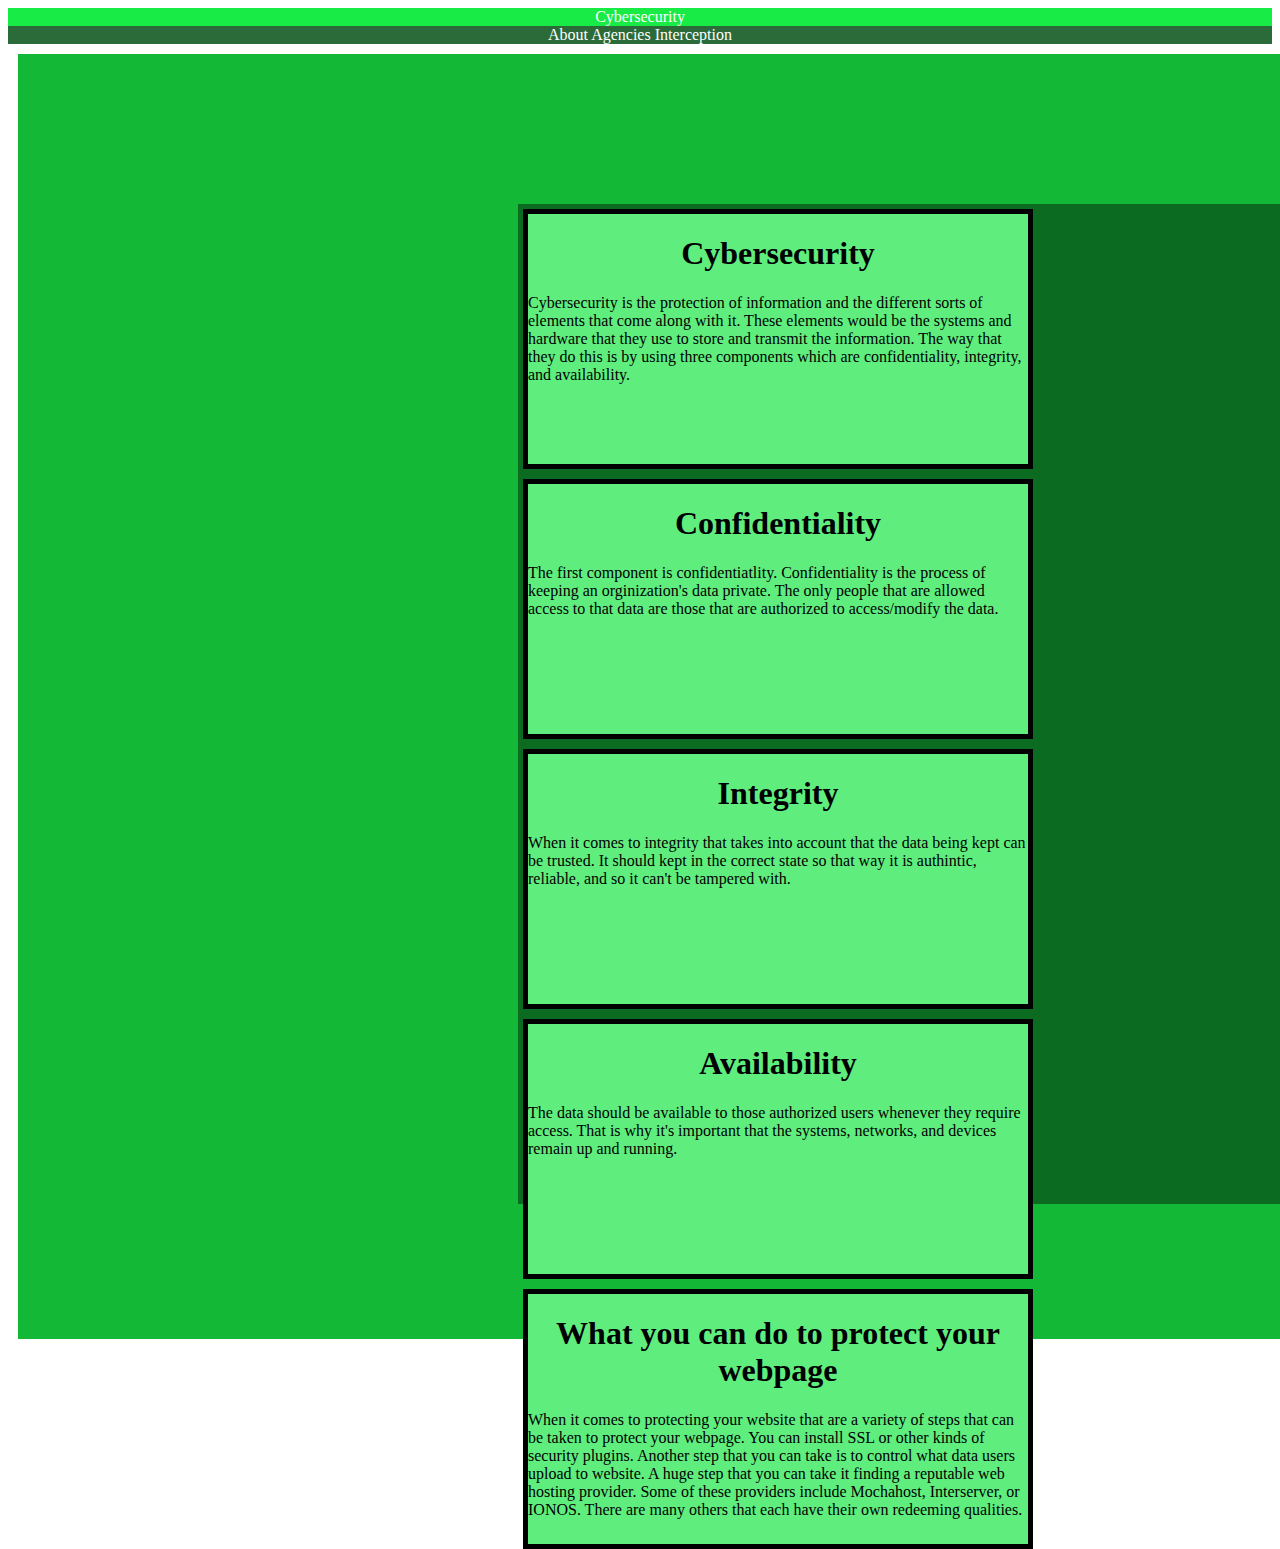
<file: index.html>
<!DOCTYPE html>
<html lang="en">
<head>
    <meta charset="UTF-8">
    <meta http-equiv="X-UA-Compatible" content="IE=edge">
    <meta name="viewport" content="width=device-width, initial-scale=1.0">
    <title>About</title>
    <link rel="stylesheet" type="text/css" href="style.css">
</head>
<body>
    <header>Cybersecurity</header>
    <nav>
        <a href="index.html">About</a>
        <a href="antivirus.html">Agencies</a>
        <a href="interception.html">Interception</a>
    </nav>
    <div class="wrapper">
        <article>
            <div class="overview">
                <h1>Cybersecurity</h1>
                <p1>Cybersecurity is the protection of information and the different sorts of elements that come along with it. These elements would be the systems and hardware that they use to store and transmit the information. The way that they do this is by using three components which are confidentiality, integrity, and availability.</p1>
            </div>
            <div class="overview">
                <h1>Confidentiality</h1>
                <p1>The first component is confidentiatlity. Confidentiality is the process of keeping an orginization's data private. The only people that are allowed access to that data are those that are authorized to access/modify the data.</p1>
            </div>
            <div class="overview">
                <h1>Integrity</h1>
                <p1>When it comes to integrity that takes into account that the data being kept can be trusted. It should kept in the correct state so that way it is authintic, reliable, and so it can't be tampered with.</p1>
            </div>
            <div class="overview">
                <h1>Availability</h1>
                <p1>The data should be available to those authorized users whenever they require access. That is why it's important that the systems, networks, and devices remain up and running.</p1>
            </div>
            <div class="overview">
                <h1>What you can do to protect your webpage</h1>
                <p1> When it comes to protecting your website that are a variety of steps that can be taken to protect your webpage. You can install SSL or other kinds of security plugins. Another step that you can take is to control what data users upload to website. A huge step that you can take it finding a reputable web hosting provider. Some of these providers include Mochahost, Interserver, or IONOS. There are many others that each have their own redeeming qualities.</p1>
            </div>
        </article>
    </div>
</body>
</html>
</file>
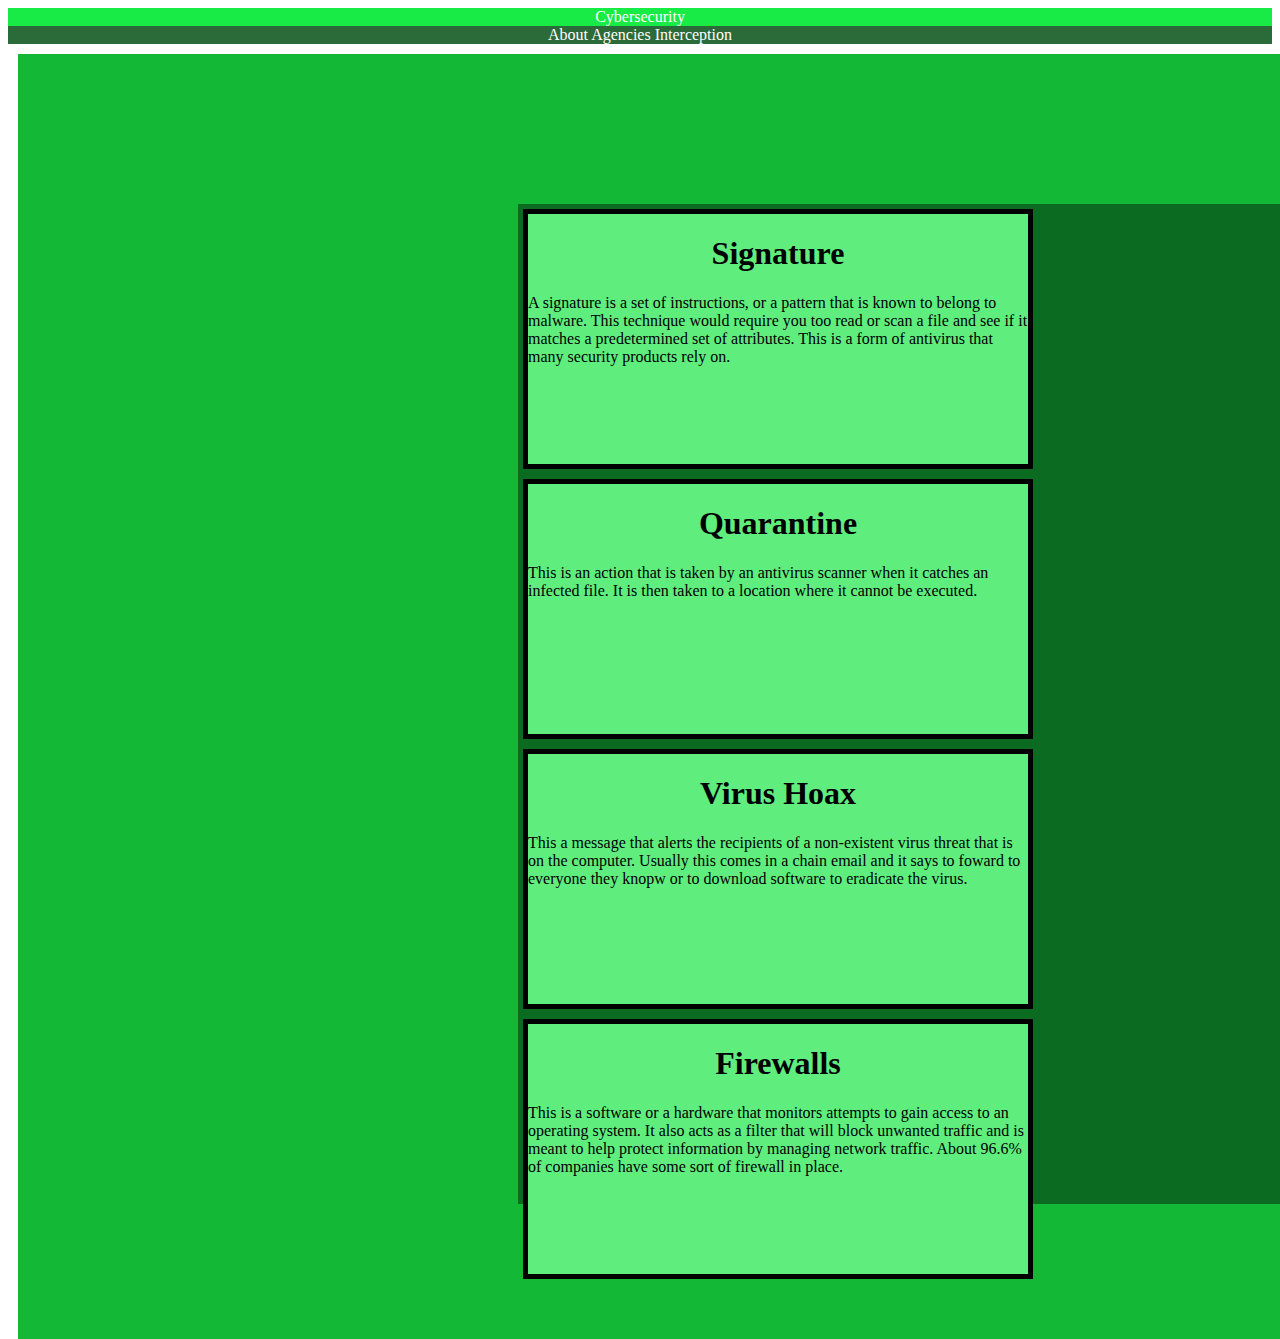
<file: antivirus.html>
<!DOCTYPE html>
<html lang="en">
<head>
    <meta charset="UTF-8">
    <meta http-equiv="X-UA-Compatible" content="IE=edge">
    <meta name="viewport" content="width=device-width, initial-scale=1.0">
    <title>Agencies</title>
    <link rel="stylesheet" type="text/css" href="style.css">
</head>
<body>
    <header>Cybersecurity</header>
    <nav>
        <a href="index.html">About</a>
        <a href="antivirus.html">Agencies</a>
        <a href="interception.html">Interception</a>
    </nav>
    <div class="wrapper">
        <article>
            <div class="virus">
                <h1>Signature</h1>
                <p3>A signature is a set of instructions, or a pattern that is known to belong to malware. This technique would require you too read or scan a file and see if it matches a predetermined set of attributes. This is a form of antivirus that many security products rely on.</p3>
            </div>
            <div class="virus">
                <h1>Quarantine</h1>
                <p3>This is an action that is taken by an antivirus scanner when it catches an infected file. It is then taken to a location where it cannot be executed.</p3>
            </div>
            <div class="virus">
                <h1>Virus Hoax</h1>
                <p3>This a message that alerts the recipients of a non-existent virus threat that is on the computer. Usually this comes in a chain email and it says to foward to everyone they knopw or to download software to eradicate the virus.</p3>
            </div>
            <div class="virus">
                <h1>Firewalls</h1>
                <p3>This is a software or a hardware that monitors attempts to gain access to an operating system. It also acts as a filter that will block unwanted traffic and is meant to help protect information by managing network traffic. About 96.6% of companies have some sort of firewall in place.</p3>
            </div>
        </article>
    </div>
</body>
</html>
</file>
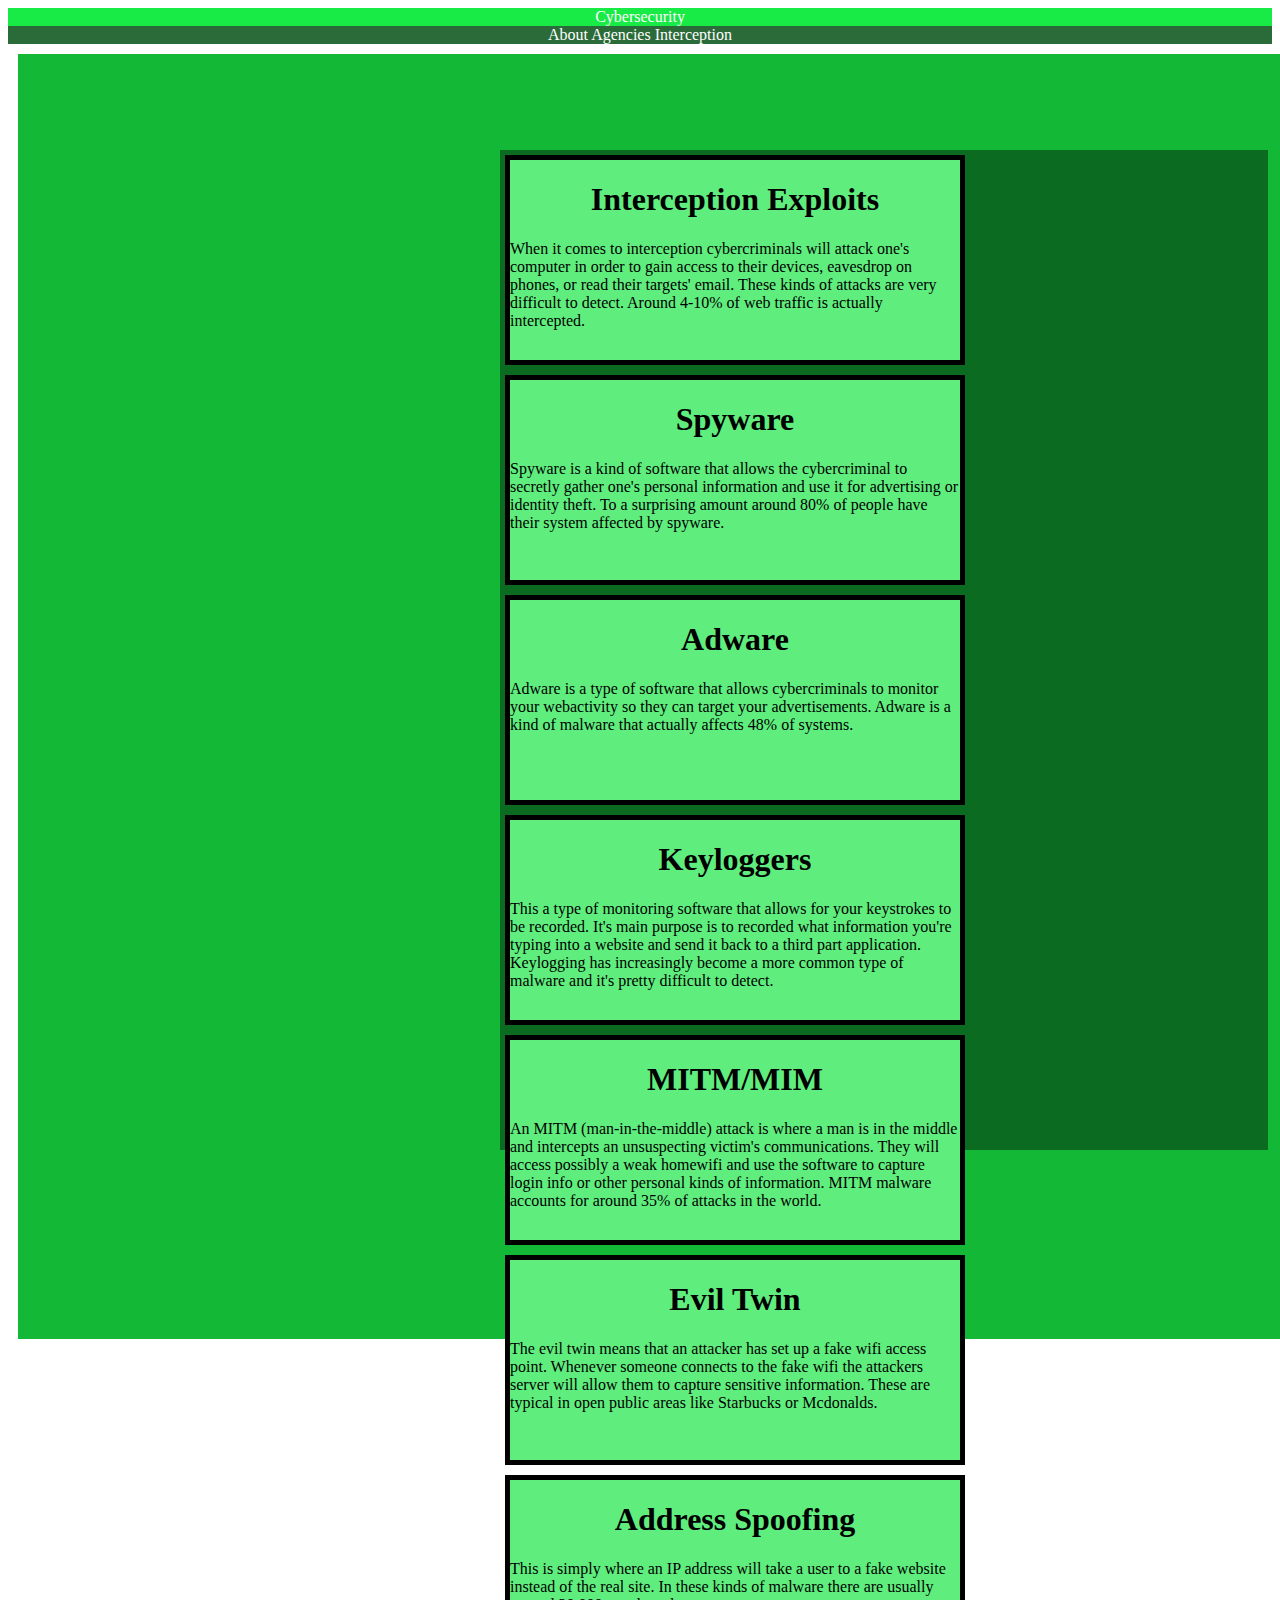
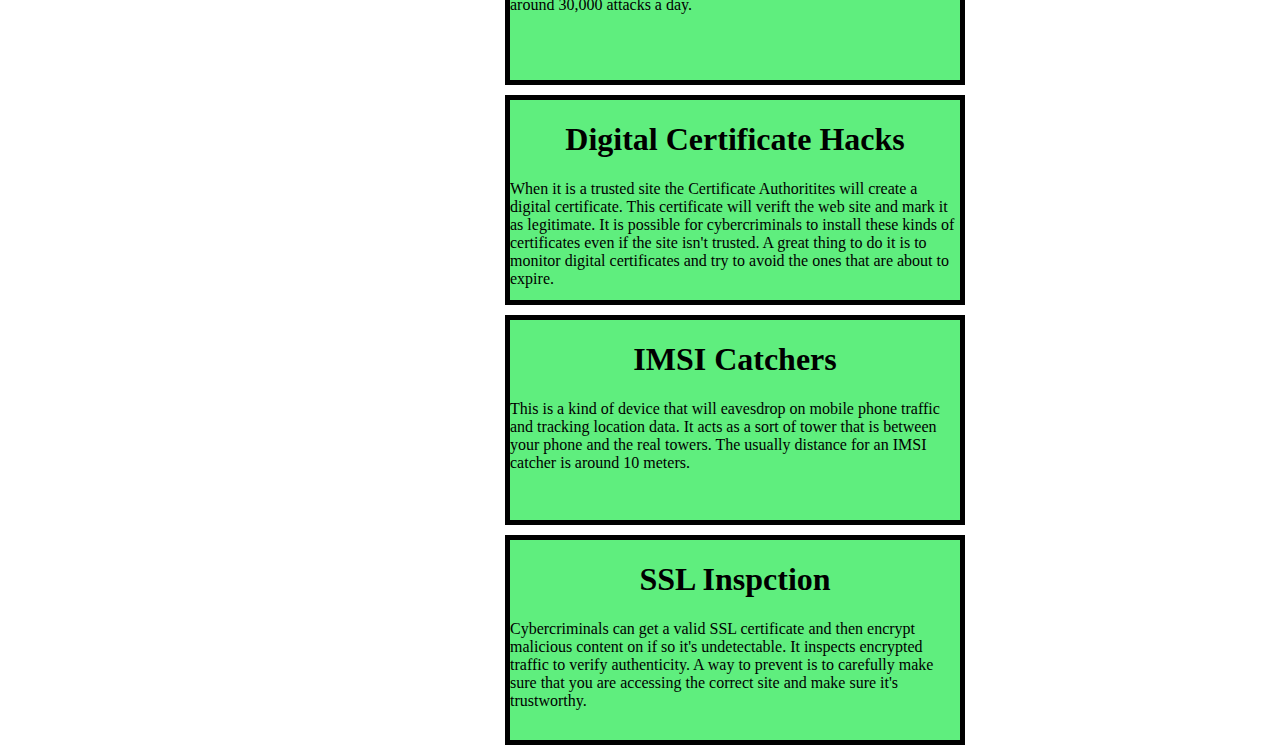
<file: interception.html>
<!DOCTYPE html>
<html lang="en">
<head>
    <meta charset="UTF-8">
    <meta http-equiv="X-UA-Compatible" content="IE=edge">
    <meta name="viewport" content="width=device-width, initial-scale=1.0">
    <title>Interceptions</title>
    <link rel="stylesheet" type="text/css" href="style.css">
</head>
<body>
    <header>Cybersecurity</header>
    <nav>
        <a href="index.html">About</a>
        <a href="antivirus.html">Agencies</a>
        <a href="interception.html">Interception</a>
    </nav>
    <div class="wrapper"></div>
        <article>
            <div class="interception">
                <h1>Interception Exploits</h1>
                <p2>When it comes to interception cybercriminals will attack one's computer in order to gain access to their devices, eavesdrop on phones, or read their targets' email. These kinds of attacks are very difficult to detect. Around 4-10% of web traffic is actually intercepted.</p2>
            </div>
            <div class="interception">
                <h1>Spyware</h1>
                <p2>Spyware is a kind of software that allows the cybercriminal to secretly gather one's personal information and use it for advertising or identity theft. To a surprising amount around 80% of people have their system affected by spyware.</p2>
            </div>
            <div class="interception">
                <h1>Adware</h1>
                <p2>Adware is a type of software that allows cybercriminals to monitor your webactivity so they can target your advertisements. Adware is a kind of malware that actually affects 48% of systems.</p2>
            </div>
            <div class="interception">
                <h1>Keyloggers</h1>
                <p2>This a type of monitoring software that allows for your keystrokes to be recorded. It's main purpose is to recorded what information you're typing into a website and send it back to a third part application. Keylogging has increasingly become a more common type of malware and it's pretty difficult to detect.</p2>
            </div>
            <div class="interception">
                <h1>MITM/MIM</h1>
                <p2>An MITM (man-in-the-middle) attack is where a man is in the middle and intercepts an unsuspecting victim's communications. They will access possibly a weak homewifi and use the software to capture login info or other personal kinds of information. MITM malware accounts for around 35% of attacks in the world.</p2>
            </div>
            <div class="interception">
                <h1>Evil Twin</h1>
                <p2>The evil twin means that an attacker has set up a fake wifi access point. Whenever someone connects to the fake wifi the attackers server will allow them to capture sensitive information. These are typical in open public areas like Starbucks or Mcdonalds.</p2>
            </div>
            <div class="interception">
                <h1>Address Spoofing</h1>
                <p2>This is simply where an IP address will take a user to a fake website instead of the real site. In these kinds of malware there are usually around 30,000 attacks a day.</p2>
            </div>
            <div class="interception">
                <h1>Digital Certificate Hacks</h1>
                <p2>When it is a trusted site the Certificate Authoritites will create a digital certificate. This certificate will verift the web site and mark it as legitimate. It is possible for cybercriminals to install these kinds of certificates even if the site isn't trusted. A great thing to do it is to monitor digital certificates and try to avoid the ones that are about to expire. </p2>
            </div>
            <div class="interception">
                <h1>IMSI Catchers</h1>
                <p2>This is a kind of device that will eavesdrop on mobile phone traffic and tracking location data. It acts as a sort of tower that is between your phone and the real towers. The usually distance for an IMSI catcher is around 10 meters.</p2>
            </div>
            <div class="interception">
                <h1>SSL Inspction</h1>
                <p2>Cybercriminals can get a valid SSL certificate and then encrypt malicious content on if so it's undetectable. It inspects encrypted traffic to verify authenticity. A way to prevent is to carefully make sure that you are accessing the correct site and make sure it's trustworthy.</p2>
            </div>
        </article>
</body>
</html>
</file>
<file: style.css>
a {
    text-decoration: none;
    color: white;
}
.wrapper {
    width: 100%;
    height: 1285px;
    position: absolute;
    margin: 10px;
    background-color: #12B836;
}
article {
    width: 60%;
    height: 1000px;
    background-color: #0B6B20;
    position: absolute;
    display: flex;
    flex-direction: row;
    flex-wrap: wrap;
    justify-content: space-between;
    align-content: flex-start;
    left: 500px;
    top: 150px;
}
.virus {
    border: 5px solid black;
    width: 500px;
    height: 250px;
    margin: 5px;
    background-color: #5fee7e;
}
.interception {
    border: 5px solid black;
    width: 450px;
    height: 200px;
    margin: 5px;
    background-color: #5fee7e;
}
.overview {
    border: 5px solid black;
    width: 500px;
    height: 250px;
    margin: 5px;
    background-color: #5fee7e;
}
header {
    background-color: #18EA46;
    text-align: center;
    color: white;
}
nav {
    text-align: center;
    background-color: #2b6b39;
}
h1 {
    text-align: center;
}
@media screen and (min-width: 1734px) {
    
}
@media screen and (max-width: 1733px) {
    
}
</file>
